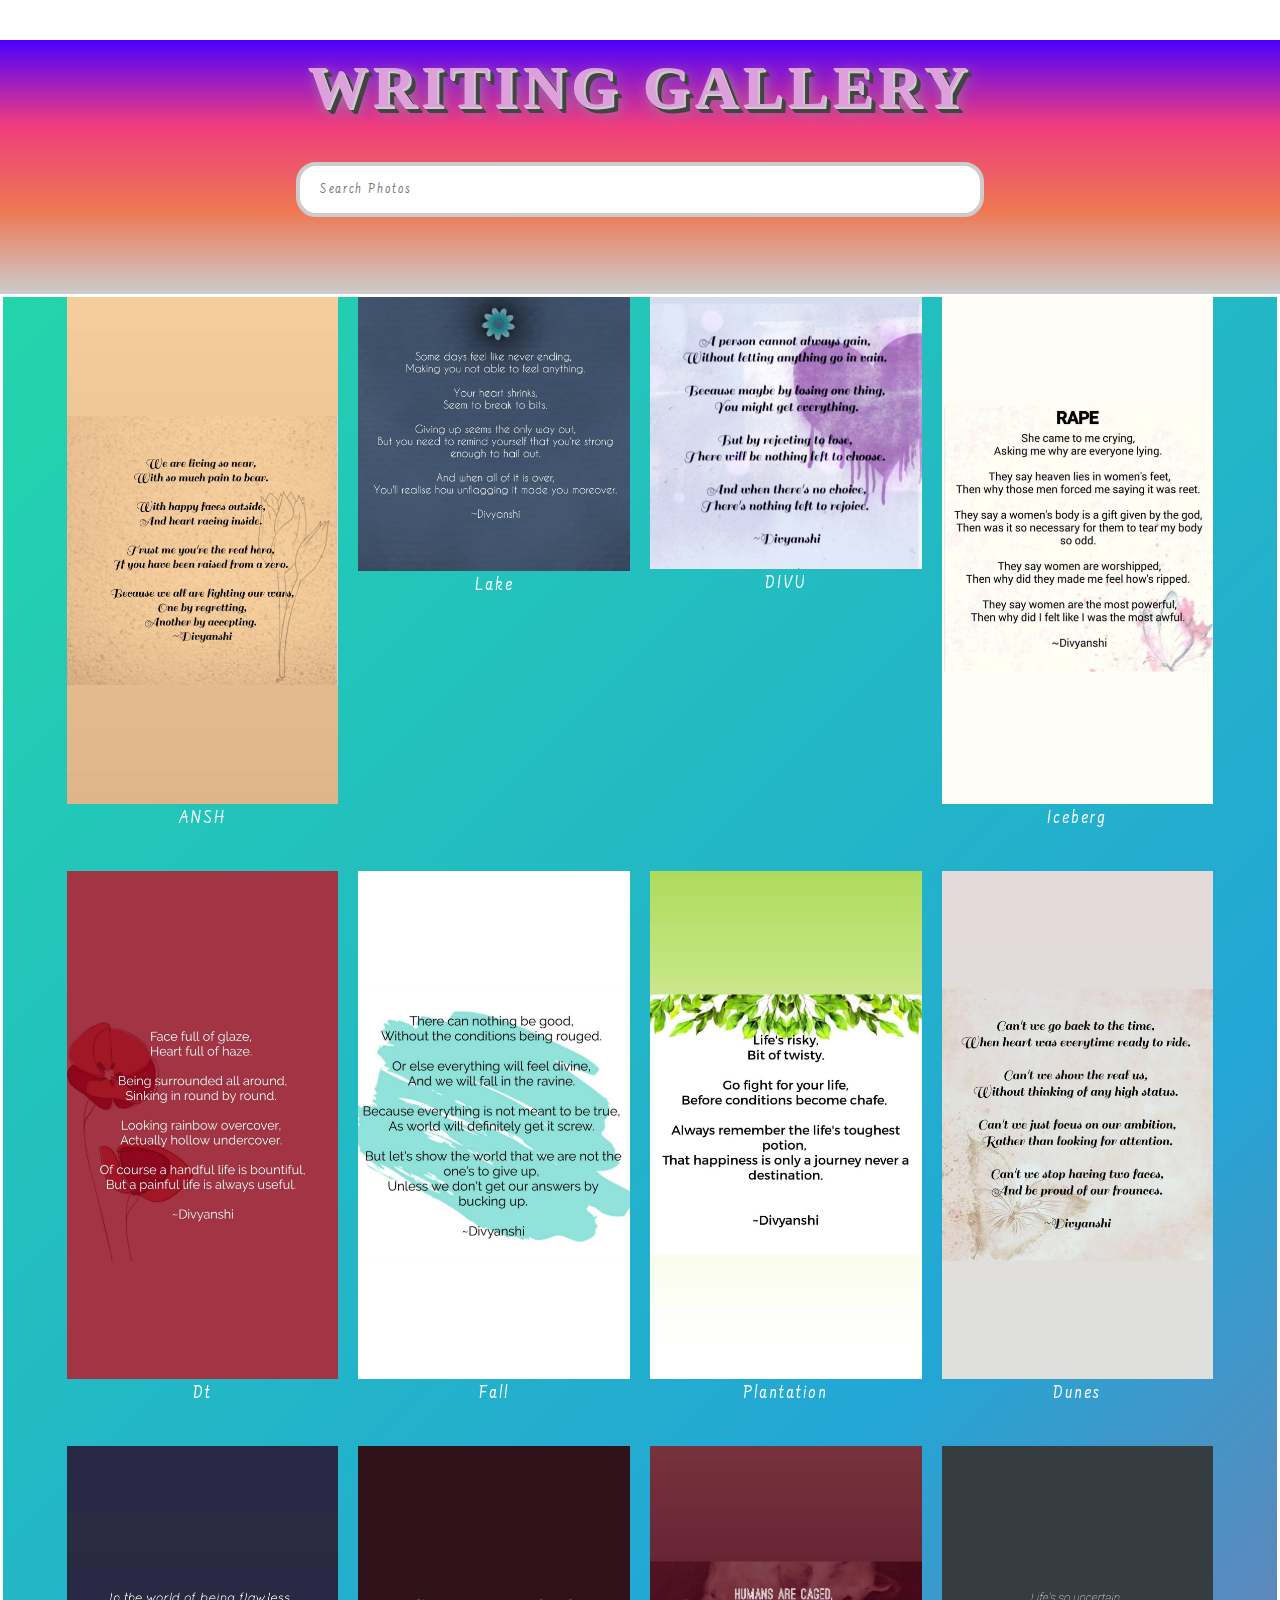
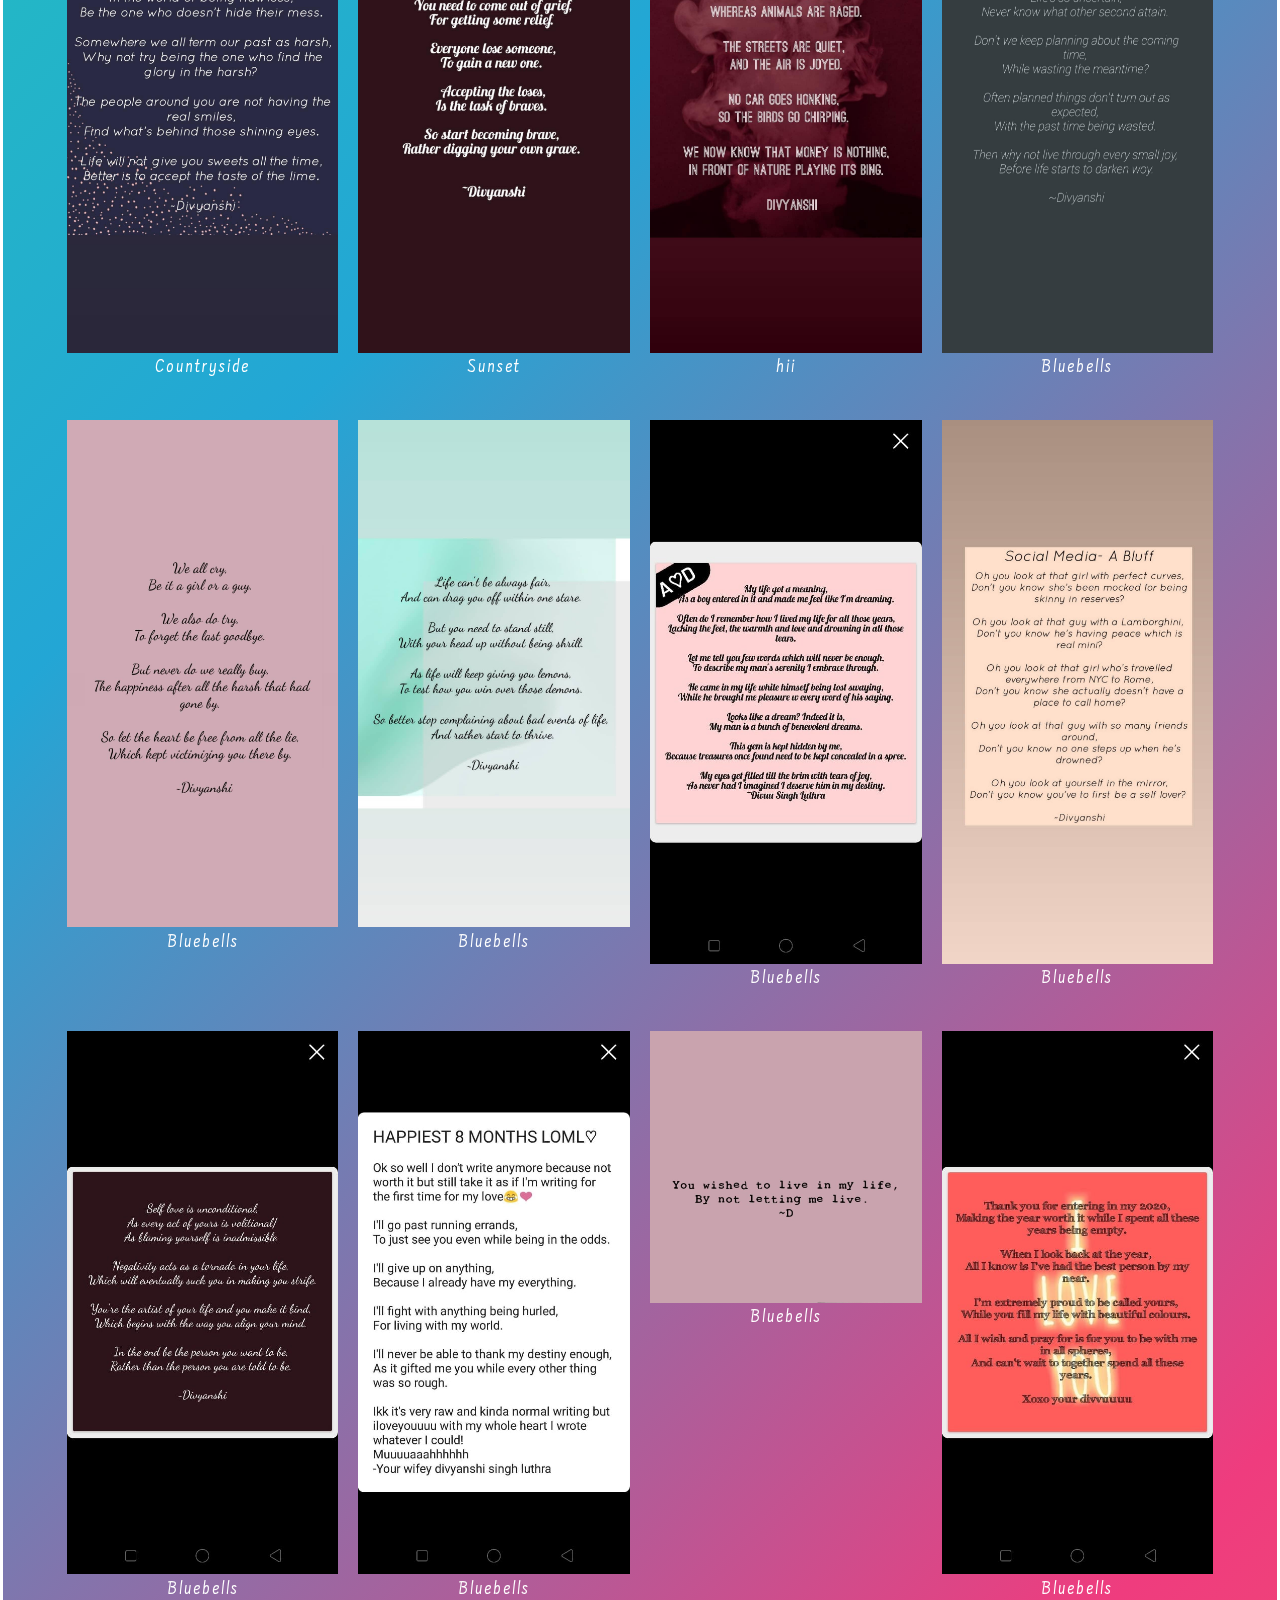
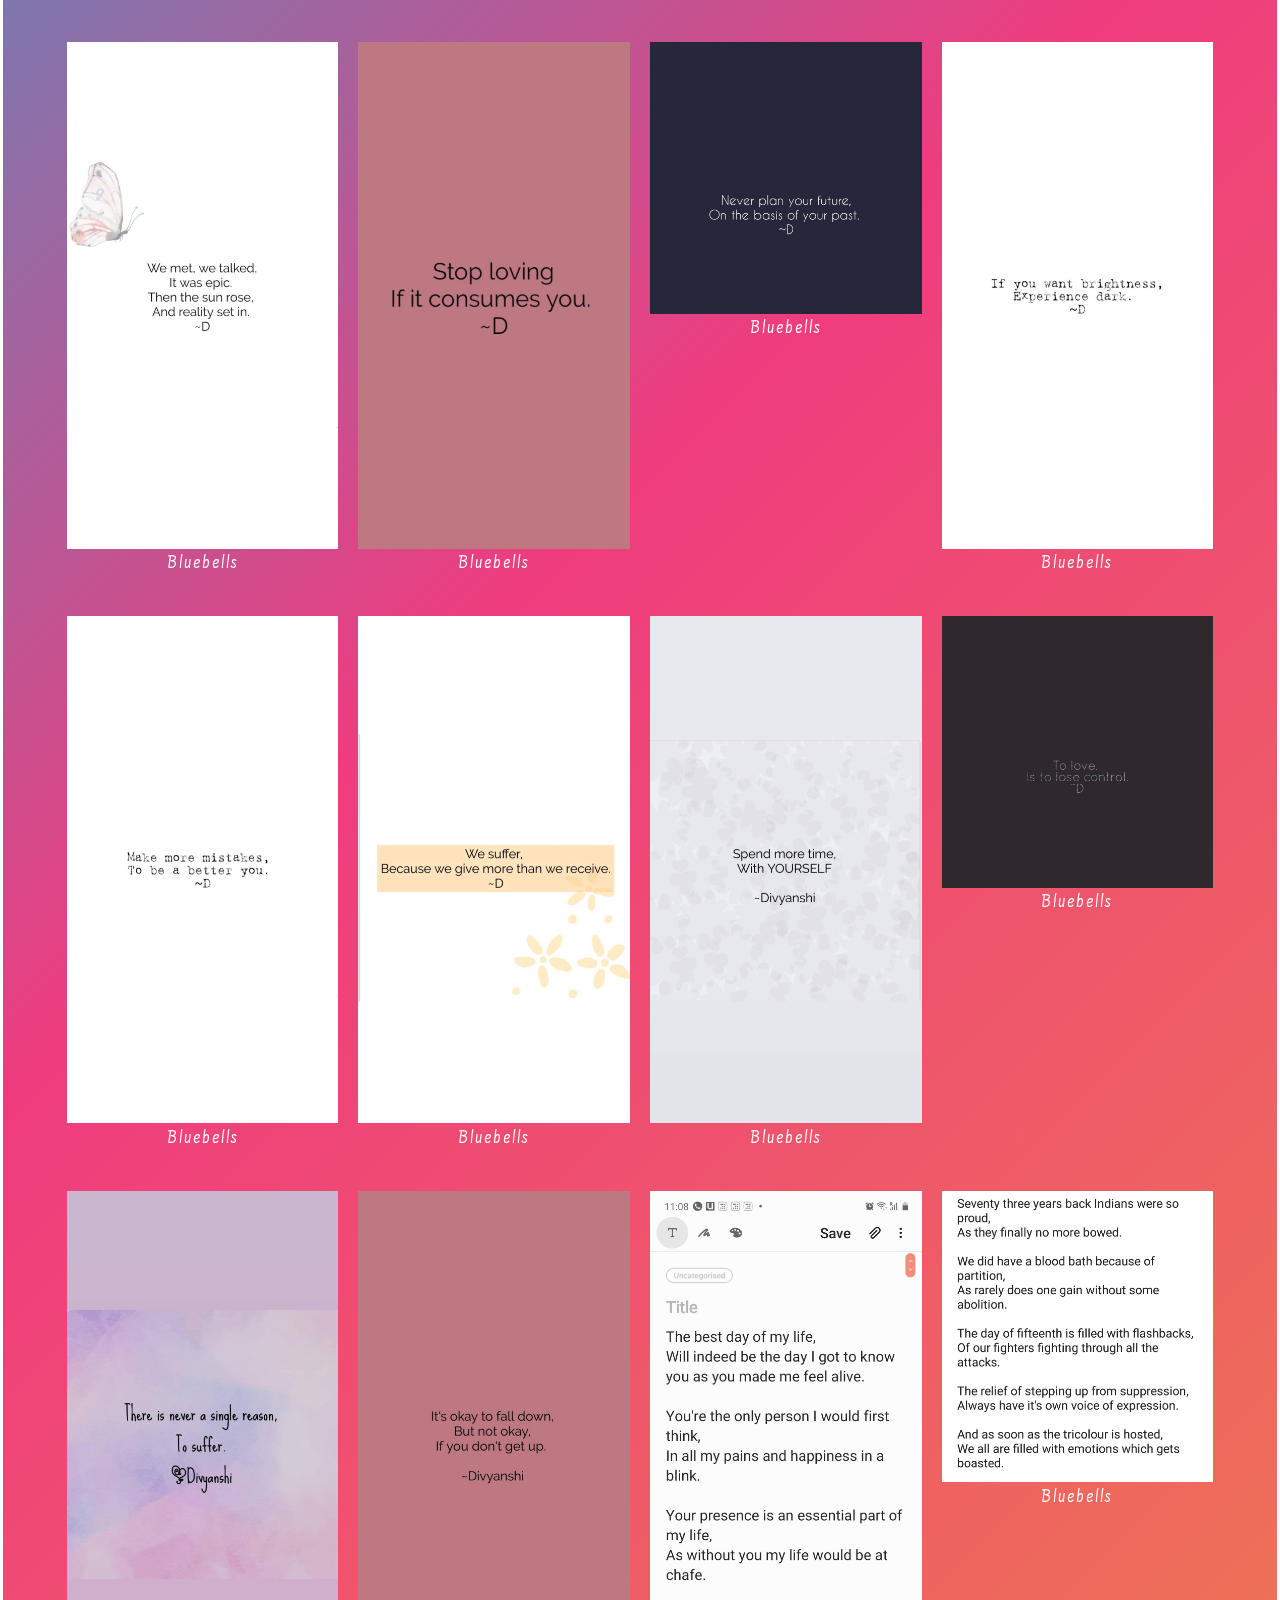
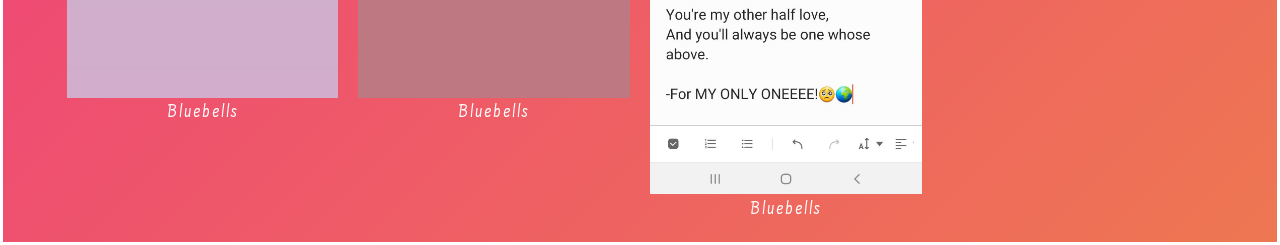
<file: index1.html>
<!DOCTYPE html>
<html lang="en">
<head>
	<title>WRITING GALLERY</title>

	<meta charset="UTF-8">
	<meta name="viewport" content="width=device-width, initial-scale=1">

	<link href="https://fonts.googleapis.com/css?family=Farsan|Merienda:700" rel="stylesheet">
	<link rel ="stylesheet" href="assets1/lightbox/css/lightbox.css">
	<link rel="stylesheet" href="assets1/css/normalize.css">
	<link rel="stylesheet" href="assets1/css/style1.css">
</head>

<body>
<div class="header">
<h1> Writing Gallery</h1>
<div class="search-box">
<input type="text" name="search" id="input_id" placeholder="Search Photos"><br>
</div>
</div>
<div class="container">
	<div class="grid-container">
	<div class="item hvr-grow">
		<a href="assets1/photos/PHOTO-2021-04-17-20-47-09 2.jpg" data-lightbox="set" data-title="I love hay bales. Took this snap 
on a drive through the countryside past some straw fields.">
<img src="assets1/photos//PHOTO-2021-04-17-20-47-09 2.jpg" alt="Hay Bales" class="photo"/></a>
<p><abbr title ="I love hay bales. Took this snap 
on a drive through the countryside past some straw fields.">ANSH </abbr></p>
</div>

<div class="item hvr-grow">
<a href="assets1/photos/PHOTO-2021-04-17-20-47-09.jpg" data-lightbox="set" data-title="The lake was so calm today.
 We had a great view of the snow on the mountains from here.">
<img src="assets1/photos/PHOTO-2021-04-17-20-47-09.jpg" alt="Lake" class="photo" /></a>
<p><abbr title="The lake was so calm today.
 We had a great view of the snow on the mountains from here.">Lake</abbr></p>
</div>

<div class="item hvr-grow">
<a href="assets1/photos/PHOTO-2021-04-17-20-47-10 2.jpg" data-lightbox="set" data-title="I hiked to the top of the mountain
 and got this picture of the canyon and trees below.">
<img src="assets1/photos/PHOTO-2021-04-17-20-47-10 2.jpg" alt="Canyon" class="photo"/></a>
<p><abbr title="I hiked to the top of the mountain
 and got this picture of the canyon and trees below.">DIVU</abbr></p>
</div>

<div class="item hvr-grow">
<a href="assets1/photos/PHOTO-2021-04-17-20-47-10 3.jpg" data-lightbox="set" data-title="It was amazing to 
see an iceberg up close, it was so cold but didn’t snow today.">
<img src="assets1/photos/PHOTO-2021-04-17-20-47-10 3.jpg" alt="DIVU" class="photo"/></a>
<p><abbr title="It was amazing to 
see an iceberg up close, it was so cold but didn’t snow today.">Iceberg</abbr></p>
</div>

<div class="item hvr-grow">
<a href="assets1/photos/PHOTO-2021-04-17-20-47-10.jpg" data-lightbox="set" data-title="The red cliffs were beautiful.
 It was really hot in the desert but we did a lot of walking through the canyons.">
<img src="assets1/photos/PHOTO-2021-04-17-20-47-10.jpg" alt="Desert" class="photo"/></a>
<p><abbr title="The red cliffs were beautiful.
 It was really hot in the desert but we did a lot of walking through the canyons.">Dt</abbr></p>
</div>

<div class="item hvr-grow">
<a href="assets1/photos/PHOTO-2021-04-17-20-47-11 2.jpg" data-lightbox="set" data-title="Fall is coming, 
I love when the leaves on the trees start to change color.">
<img src="assets1/photos/PHOTO-2021-04-17-20-47-11 2.jpg" class="photo" alt="Fall"/></a>
<p><abbr title="Fall is coming, 
I love when the leaves on the trees start to change color."> Fall</abbr></p>
</div>

<div class="item hvr-grow">
<a href="assets1/photos/PHOTO-2021-04-17-20-47-11 3.jpg" data-lightbox="set" data-title="I drove past this plantation yesterday,
everything is so green!">
<img src="assets1/photos/PHOTO-2021-04-17-20-47-11 3.jpg"  class="photo" alt="Plantation"/></a>
<p><abbr title="I drove past this plantation yesterday,
everything is so green!">Plantation</abbr></p>
</div>

<div class="item hvr-grow">
<a href="assets1/photos/PHOTO-2021-04-17-20-47-11.jpg" data-lightbox="set" data-title="My summer vacation 
to the Oregon Coast. I love the sandy dunes!">
<img src="assets1/photos/PHOTO-2021-04-17-20-47-11.jpg" class="photo" alt="Dunes"/></a>
<p><abbr title="My summer vacation 
to the Oregon Coast. I love the sandy dunes!">Dunes</abbr></p>
</div>

<div class="item hvr-grow">
<a href="assets1/photos/PHOTO-2021-04-17-20-47-12 2.jpg" data-lightbox="set" data-title="We enjoyed a quiet 
stroll down this countryside lane.">
<img src="assets1/photos/PHOTO-2021-04-17-20-47-12 2.jpg" class="photo" alt="Countryside Lane"/></a>
<p><abbr title="We enjoyed a quiet 
stroll down this countryside lane.">Countryside </abbr></p>
</div>

<div class="item hvr-grow">
<a href="assets1/photos/PHOTO-2021-04-17-20-47-12.jpg" data-lightbox="set" data-title="Sunset at the coast! 
The sky turned a lovely shade of orange.">
<img src="assets1/photos/PHOTO-2021-04-17-20-47-12.jpg" class="photo" alt="Sunset"/></a>
<p><abbr title="Sunset at the coast! 
The sky turned a lovely shade of orange.">Sunset</abbr></p>
</div>

<div class="item hvr-grow">
<a href="assets1/photos/PHOTO-2021-04-17-20-47-12.jpg" data-lightbox="set" data-title="I did a tour of a cave today 
and the view of the landscape below was breathtaking.">
<img src="assets1/photos/PHOTO-2021-04-17-20-47-25 2.jpg" class="photo" alt="Cave"/></a>
<p><abbr title="I did a tour of a cave today 
and the view of the landscape below was breathtaking.">hii</abbr></p>
</div>

<div class="item hvr-grow">
<a href="assets1/photos/PHOTO-2021-04-17-20-47-25 3.jpg" data-lightbox="set" data-title="I walked through this meadow 
of bluebells and got a good view of the snow on the mountain before the fog came in.">
<img src="assets1/photos/PHOTO-2021-04-17-20-47-25 3.jpg"  class="photo" alt="Bluebells"/></a>
<p><abbr title="I walked through this meadow 
of bluebells and got a good view of the snow on the mountain before the fog came in.">Bluebells</abbr></p>
</div>
<div class="item hvr-grow">
	<a href="assets1/photos/PHOTO-2021-04-17-20-47-25.jpg" data-lightbox="set" data-title="I walked through this meadow 
	of bluebells and got a good view of the snow on the mountain before the fog came in.">
	<img src="assets1/photos/PHOTO-2021-04-17-20-47-25.jpg"  class="photo" alt="Bluebells"/></a>
	<p><abbr title="I walked through this meadow 
		of bluebells and got a good view of the snow on the mountai
		n before the fog came in.">Bluebells</abbr></p>
</div>
		<div class="item hvr-grow">
			<a href="assets1/photos/PHOTO-2021-04-17-20-47-26 2.jpg" data-lightbox="set" data-title="I walked through this meadow 
			of bluebells and got a good view of the snow on the mountain before the fog came in.">
			<img src="assets1/photos/PHOTO-2021-04-17-20-47-26 2.jpg"  class="photo" alt="Bluebells"/></a>
			<p><abbr title="I walked through this meadow 
			of bluebells and got a good view of the snow on the mountain before the fog came in.">Bluebells</abbr></p>
		</div>
			<div class="item hvr-grow">

				<a href="assets1/photos/PHOTO-2021-04-17-20-47-26 3.jpg" data-lightbox="set" data-title="I walked through this meadow 
				of bluebells and got a good view of the snow on the mountain before the fog came in.">
				<img src="assets1/photos/PHOTO-2021-04-17-20-47-26 3.jpg"  class="photo" alt="Bluebells"/></a>
				<p><abbr title="I walked through this meadow 
				of bluebells and got a good view of the snow on the mountain before the fog came in.">Bluebells</abbr></p>
			</div>
				<div class="item hvr-grow">
					<a href="assets1/photos/PHOTO-2021-04-17-20-47-26.jpg" data-lightbox="set" data-title="I walked through this meadow 
					of bluebells and got a good view of the snow on the mountain before the fog came in.">
					<img src="assets1/photos/PHOTO-2021-04-17-20-47-26.jpg"  class="photo" alt="Bluebells"/></a>
					<p><abbr title="I walked through this meadow 
					of bluebells and got a good view of the snow on the mountain before the fog came in.">Bluebells</abbr></p>
				</div>
					<div class="item hvr-grow">
						<a href="assets1/photos/PHOTO-2021-04-17-20-47-27 2.jpg" data-lightbox="set" data-title="I walked through this meadow 
						of bluebells and got a good view of the snow on the mountain before the fog came in.">
						<img src="assets1/photos/PHOTO-2021-04-17-20-47-27 2.jpg"  class="photo" alt="Bluebells"/></a>
						<p><abbr title="I walked through this meadow 
						of bluebells and got a good view of the snow on the mountain before the fog came in.">Bluebells</abbr></p>
					</div>
						<div class="item hvr-grow">
							<a href="assets1/photos/PHOTO-2021-04-17-20-47-27 3.jpg" data-lightbox="set" data-title="I walked through this meadow 
							of bluebells and got a good view of the snow on the mountain before the fog came in.">
							<img src="assets1/photos/PHOTO-2021-04-17-20-47-27 3.jpg"  class="photo" alt="Bluebells"/></a>
							<p><abbr title="I walked through this meadow 
							of bluebells and got a good view of the snow on the mountain before the fog came in.">Bluebells</abbr></p>
						</div>
							<div class="item hvr-grow">
								<a href="assets1/photos/PHOTO-2021-04-17-20-47-27 4.jpg" data-lightbox="set" data-title="I walked through this meadow 
								of bluebells and got a good view of the snow on the mountain before the fog came in.">
								<img src="assets1/photos/PHOTO-2021-04-17-20-47-27 4.jpg"  class="photo" alt="Bluebells"/></a>
								<p><abbr title="I walked through this meadow 
								of bluebells and got a good view of the snow on the mountain before the fog came in.">Bluebells</abbr></p>
							</div>
								<div class="item hvr-grow">
									<a href="assets1/photos/PHOTO-2021-04-17-20-47-27.jpg" data-lightbox="set" data-title="I walked through this meadow 
									of bluebells and got a good view of the snow on the mountain before the fog came in.">
									<img src="assets1/photos/PHOTO-2021-04-17-20-47-27.jpg"  class="photo" alt="Bluebells"/></a>
									<p><abbr title="I walked through this meadow 
									of bluebells and got a good view of the snow on the mountain before the fog came in.">Bluebells</abbr></p>
								</div>
									<div class="item hvr-grow">
										<a href="assets1/photos/PHOTO-2021-04-17-20-47-57 2.jpg" data-lightbox="set" data-title="I walked through this meadow 
										of bluebells and got a good view of the snow on the mountain before the fog came in.">
										<img src="assets1/photos/PHOTO-2021-04-17-20-47-57 2.jpg"  class="photo" alt="Bluebells"/></a>
										<p><abbr title="I walked through this meadow 
										of bluebells and got a good view of the snow on the mountain before the fog came in.">Bluebells</abbr></p>
									</div>
										<div class="item hvr-grow">
											<a href="assets1/photos/PHOTO-2021-04-17-20-47-57.jpg" data-lightbox="set" data-title="I walked through this meadow 
											of bluebells and got a good view of the snow on the mountain before the fog came in.">
											<img src="assets1/photos/PHOTO-2021-04-17-20-47-57.jpg"  class="photo" alt="Bluebells"/></a>
											<p><abbr title="I walked through this meadow 
											of bluebells and got a good view of the snow on the mountain before the fog came in.">Bluebells</abbr></p>	
										</div>
											<div class="item hvr-grow">
												<a href="assets1/photos/PHOTO-2021-04-17-20-47-58 2.jpg" data-lightbox="set" data-title="I walked through this meadow 
												of bluebells and got a good view of the snow on the mountain before the fog came in.">
												<img src="assets1/photos/PHOTO-2021-04-17-20-47-58 2.jpg"  class="photo" alt="Bluebells"/></a>
												<p><abbr title="I walked through this meadow 
												of bluebells and got a good view of the snow on the mountain before the fog came in.">Bluebells</abbr></p>
											</div>
												<div class="item hvr-grow">
													<a href="assets1/photos/PHOTO-2021-04-17-20-47-58 3.jpg" data-lightbox="set" data-title="I walked through this meadow 
													of bluebells and got a good view of the snow on the mountain before the fog came in.">
													<img src="assets1/photos/PHOTO-2021-04-17-20-47-58 3.jpg"  class="photo" alt="Bluebells"/></a>
													<p><abbr title="I walked through this meadow 
													of bluebells and got a good view of the snow on the mountain before the fog came in.">Bluebells</abbr></p>
												</div>
													<div class="item hvr-grow">
														<a href="assets1/photos/PHOTO-2021-04-17-20-47-58.jpg" data-lightbox="set" data-title="I walked through this meadow 
														of bluebells and got a good view of the snow on the mountain before the fog came in.">
														<img src="assets1/photos/PHOTO-2021-04-17-20-47-58.jpg"  class="photo" alt="Bluebells"/></a>
														<p><abbr title="I walked through this meadow 
														of bluebells and got a good view of the snow on the mountain before the fog came in.">Bluebells</abbr></p>
													</div>
														<div class="item hvr-grow">
															<a href="assets1/photos/PHOTO-2021-04-17-20-47-59 2.jpg" data-lightbox="set" data-title="I walked through this meadow 
															of bluebells and got a good view of the snow on the mountain before the fog came in.">
															<img src="assets1/photos/PHOTO-2021-04-17-20-47-59 2.jpg"  class="photo" alt="Bluebells"/></a>
															<p><abbr title="I walked through this meadow 
															of bluebells and got a good view of the snow on the mountain before the fog came in.">Bluebells</abbr></p>
													</div>
													<div class="item hvr-grow">
														<a href="assets1/photos/PHOTO-2021-04-17-20-47-59 3.jpg" data-lightbox="set" data-title="I walked through this meadow 
														of bluebells and got a good view of the snow on the mountain before the fog came in.">
														<img src="assets1/photos/PHOTO-2021-04-17-20-47-59 3.jpg"  class="photo" alt="Bluebells"/></a>
														<p><abbr title="I walked through this meadow 
														of bluebells and got a good view of the snow on the mountain before the fog came in.">Bluebells</abbr></p>
												</div>
												<div class="item hvr-grow">
													<a href="assets1/photos/PHOTO-2021-04-17-20-47-59.jpg" data-lightbox="set" data-title="I walked through this meadow 
													of bluebells and got a good view of the snow on the mountain before the fog came in.">
													<img src="assets1/photos/PHOTO-2021-04-17-20-47-59.jpg"  class="photo" alt="Bluebells"/></a>
													<p><abbr title="I walked through this meadow 
													of bluebells and got a good view of the snow on the mountain before the fog came in.">Bluebells</abbr></p>
											</div>
											<div class="item hvr-grow">
												<a href="assets1/photos/PHOTO-2021-04-17-20-48-00 2.jpg" data-lightbox="set" data-title="I walked through this meadow 
												of bluebells and got a good view of the snow on the mountain before the fog came in.">
												<img src="assets1/photos/PHOTO-2021-04-17-20-48-00 2.jpg"  class="photo" alt="Bluebells"/></a>
												<p><abbr title="I walked through this meadow 
												of bluebells and got a good view of the snow on the mountain before the fog came in.">Bluebells</abbr></p>
										</div>

										<div class="item hvr-grow">
											<a href="assets1/photos/PHOTO-2021-04-17-20-48-00.jpg" data-lightbox="set" data-title="I walked through this meadow 
											of bluebells and got a good view of the snow on the mountain before the fog came in.">
											<img src="assets1/photos/PHOTO-2021-04-17-20-48-00.jpg"  class="photo" alt="Bluebells"/></a>
											<p><abbr title="I walked through this meadow 
											of bluebells and got a good view of the snow on the mountain before the fog came in.">Bluebells</abbr></p>
									</div>
									<div class="item hvr-grow">
										<a href="assets1/photos/PHOTO-2021-04-17-20-48-06 2.jpg" data-lightbox="set" data-title="I walked through this meadow 
										of bluebells and got a good view of the snow on the mountain before the fog came in.">
										<img src="assets1/photos/PHOTO-2021-04-17-20-48-06 2.jpg"  class="photo" alt="Bluebells"/></a>
										<p><abbr title="I walked through this meadow 
										of bluebells and got a good view of the snow on the mountain before the fog came in.">Bluebells</abbr></p>
								</div>
								<div class="item hvr-grow">
									<a href="assets1/photos/PHOTO-2021-04-17-20-48-07.jpg" data-lightbox="set" data-title="I walked through this meadow 
									of bluebells and got a good view of the snow on the mountain before the fog came in.">
									<img src="assets1/photos/PHOTO-2021-04-17-20-48-07.jpg"  class="photo" alt="Bluebells"/></a>
									<p><abbr title="I walked through this meadow 
									of bluebells and got a good view of the snow on the mountain before the fog came in.">Bluebells</abbr></p>
							</div>
</div>
</div>
<script
  src="https://code.jquery.com/jquery-3.3.1.min.js"
  integrity="sha256-FgpCb/KJQlLNfOu91ta32o/NMZxltwRo8QtmkMRdAu8="
  crossorigin="anonymous"></script>
  <script src="assets1/lightbox/js/lightbox.js"></script>
<script src="assets1/js/app1.js"></script>
</body>
</html>
</file>
<file: assets1/css/style1.css>
.header
{
margin-top: 0px;
background:
linear-gradient( rgb(76, 0,255), #EF3C7E, #ee7752,#ccc);

}
h1
{
	margin-bottom:3%;
	margin-top:0;
	padding-top:1%;
	margin-block-start: 0.67em;
    margin-block-end: 0.67em;
    margin-inline-start: 0px;
    margin-inline-end: 0px;
    font-weight: bold;
	display: block;
	text-transform:uppercase;
	text-align:center;
	color:plum;
	font-size:60px;
	font-family:cursive;
	letter-spacing:5px;
	text-shadow: 1px 1px 0 #ccc, 2px 2px 0 #ccc, 3px 3px 0 #444, 4px 4px 0 #444, 5px 5px 0 #444, 6px 6px 0 #444, 5px 5px 15px #999;
}

.search-box
{
	 text-align:center;
}
input[type="text"]
{
   
	margin-bottom:6%;
	width:70%;
	line-height:3em;
	border: none;
    border-color: transparent;
	border-radius:20px;
	padding-left: 20px ;
	padding-right:20px;
	font-family: 'Farsan', cursive;
	letter-spacing:2px;
	font-size:15px;
	border: 4px solid #ccc;
	

}
input[placeholder]
{
	font-family: 'Farsan', cursive;
	letter-spacing:2px;
	font-size:15px;
	text-align:left;

	
}


input[type="text"]:focus
{
	outline:none;
	   
    border: 3px solid lightslategrey;
    background-color: lightslategrey;
    -webkit-transition: all 0.3s ease-in-out;
    transition: all 0.3s ease-in-out;
}

.container
{
	margin:auto;
	border:3px solid #fff;
	color: #fff;
	background:linear-gradient(-45deg, #ee7752, #EF3C7E, #23A6D5, #23D5AB);
	animation: change 2s ease-in-out;
	
}

@keyframes change {
	0%{
		background-position: 0 50%;
	}
	50%{
		background-position: 100% 50%;
	}
	100% {
		background-position: 0 50%;
	}
}

.grid-container
{
	width:90%;
	display:grid;
	grid-template-columns: 1fr;
	margin:auto;
	
}
.photo
{
	width:100%;
}
p
{
	text-align:center;
	font-size:20px;
	cursor:pointer;
	/*border:2px black solid;*/
	margin-top:0;
	font-family: 'Farsan', cursive;
	letter-spacing:2px;
	
}

abbr[title] {
  border-bottom: none !important;
  cursor: inherit !important;
  text-decoration: none !important;
}


/* Grow */
.hvr-grow {
    display: inline-block;
    vertical-align: middle;
    transform: translateZ(0);
    box-shadow: 0 0 1px rgba(0, 0, 0, 0);
    backface-visibility: hidden;
    -moz-osx-font-smoothing: grayscale;
    transition-duration: 0.3s;
    transition-property: transform;
}

.hvr-grow:hover,
.hvr-grow:focus,
.hvr-grow:active {
    transform: scale(1.1);
}

/* ----------------------------- MEDIA QUERIES 768 PIXELS ---*/
@media screen and (min-width: 768px) {
.grid-container
{
display:grid;
	grid-template-columns: 1fr 1fr 1fr;
	grid-gap:20px;
}

input[type="text"]
{
	width:50%;
}

}


/* ----------------------------- MEDIA QUERIES 1024 PIXELS ---*/
@media screen and (min-width: 1024px) {
.grid-container
{
display:grid;
	grid-template-columns: 1fr 1fr 1fr 1fr;
	grid-gap:20px;
}


}
</file>
